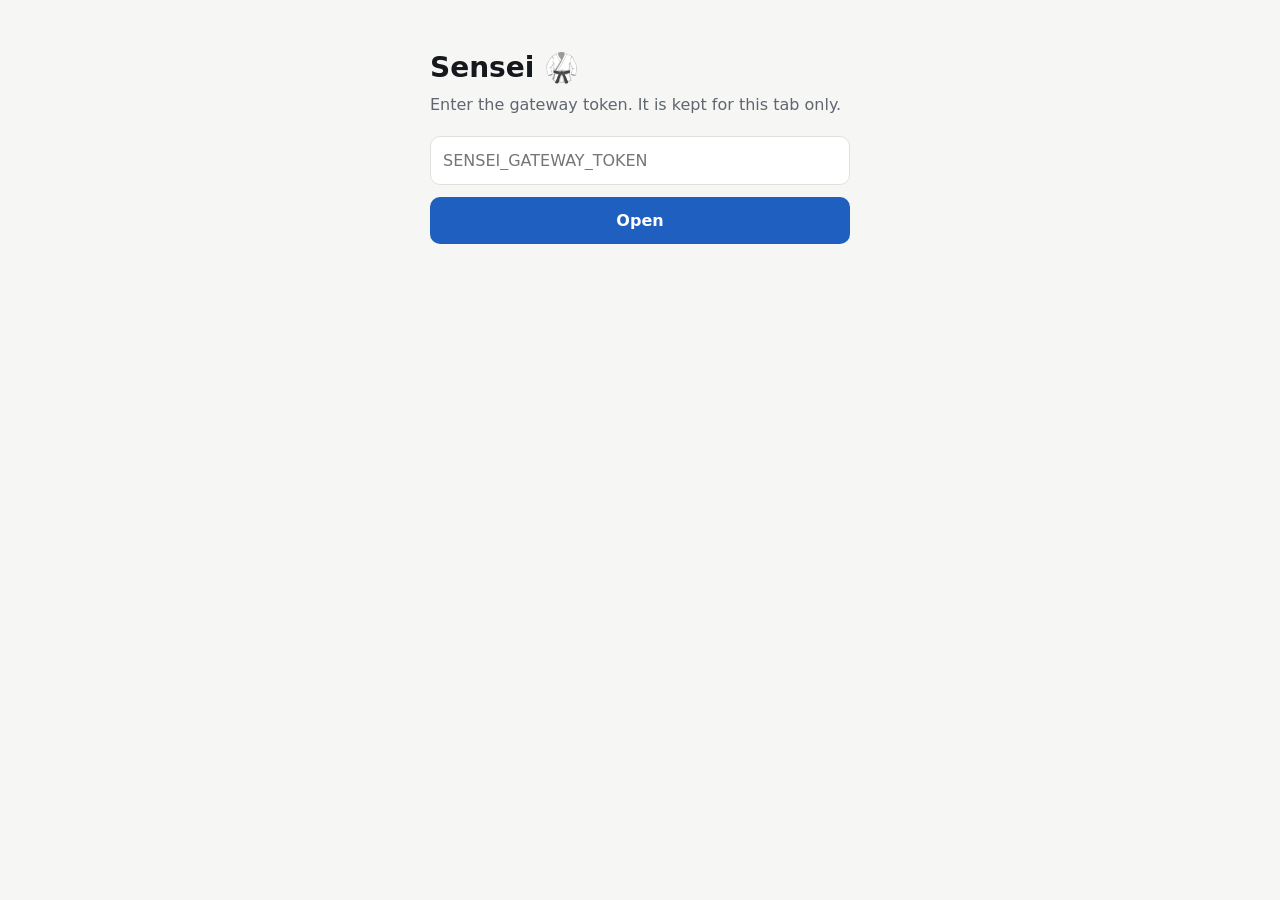
<file: packages/core/sensei_core/ui/index.html>
<!DOCTYPE html>
<html lang="en">
<head>
<meta charset="utf-8">
<meta name="viewport" content="width=device-width, initial-scale=1, viewport-fit=cover">
<meta name="referrer" content="no-referrer">
<meta name="theme-color" content="#111418">
<title>Sensei</title>
<!--
  Public shell (Slice 22). It holds no data. It asks for the gateway token once,
  keeps it in sessionStorage only (gone when the tab closes), and loads the app
  (/ui/app/app.css, /ui/app/app.js) with X-Sensei-Token, which every data
  endpoint requires too.
-->
<style>
  :root { color-scheme: light dark; --bg: #f6f6f4; --fg: #15181c; --muted: #5f6670; --card: #fff; --line: #e1e1dc; --accent: #1f5fbf; }
  @media (prefers-color-scheme: dark) { :root { --bg: #111418; --fg: #eceae5; --muted: #9aa1aa; --card: #1a1e24; --line: #2b3038; --accent: #7aa7ff; } }
  body { margin: 0; font: 16px/1.45 -apple-system, BlinkMacSystemFont, "Segoe UI", system-ui, sans-serif; background: var(--bg); color: var(--fg); }
  #login { max-width: 420px; margin: 0 auto; padding: calc(env(safe-area-inset-top) + 48px) 20px 24px; }
  #login h1 { font-size: 28px; margin: 0 0 4px; }
  #login p { color: var(--muted); margin: 0 0 20px; }
  #login input { width: 100%; box-sizing: border-box; font: inherit; padding: 12px; border-radius: 10px; border: 1px solid var(--line); background: var(--card); color: var(--fg); }
  #login button { margin-top: 12px; width: 100%; font: inherit; font-weight: 600; padding: 12px; border: 0; border-radius: 10px; background: var(--accent); color: #fff; }
  #login .err { color: #c0392b; min-height: 1.4em; margin-top: 10px; }
</style>
</head>
<body>
<form id="login" autocomplete="off">
  <h1>Sensei 🥋</h1>
  <p>Enter the gateway token. It is kept for this tab only.</p>
  <input id="token" type="password" inputmode="text" autocapitalize="off" spellcheck="false" placeholder="SENSEI_GATEWAY_TOKEN" aria-label="Gateway token" required>
  <button type="submit">Open</button>
  <div class="err" id="err" role="alert"></div>
</form>
<div id="app" hidden></div>
<script>
(function () {
  "use strict";
  var KEY = "sensei.token";
  var form = document.getElementById("login");
  var err = document.getElementById("err");

  function load(token) {
    var h = { "X-Sensei-Token": token };
    return Promise.all([
      fetch("/ui/app/app.css", { headers: h, cache: "no-store" }),
      fetch("/ui/app/app.js", { headers: h, cache: "no-store" })
    ]).then(function (rs) {
      if (rs[0].status === 401 || rs[1].status === 401) { throw new Error("unauthorized"); }
      if (!rs[0].ok || !rs[1].ok) { throw new Error("could not load the app (HTTP " + rs[1].status + ")"); }
      return Promise.all([rs[0].text(), rs[1].text()]);
    }).then(function (parts) {
      var style = document.createElement("style");
      style.textContent = parts[0];
      document.head.appendChild(style);
      var url = URL.createObjectURL(new Blob([parts[1]], { type: "text/javascript" }));
      var script = document.createElement("script");
      script.src = url;
      document.body.appendChild(script);
      form.hidden = true;
    });
  }

  function start(token) {
    err.textContent = "";
    load(token).catch(function (e) {
      sessionStorage.removeItem(KEY);
      form.hidden = false;
      err.textContent = e.message === "unauthorized" ? "That token was not accepted." : e.message;
    });
  }

  form.addEventListener("submit", function (ev) {
    ev.preventDefault();
    var token = document.getElementById("token").value.trim();
    if (!token) { return; }
    sessionStorage.setItem(KEY, token);
    document.getElementById("token").value = "";
    start(token);
  });

  var saved = sessionStorage.getItem(KEY);
  if (saved) { form.hidden = true; start(saved); }
})();
</script>
</body>
</html>
</file>
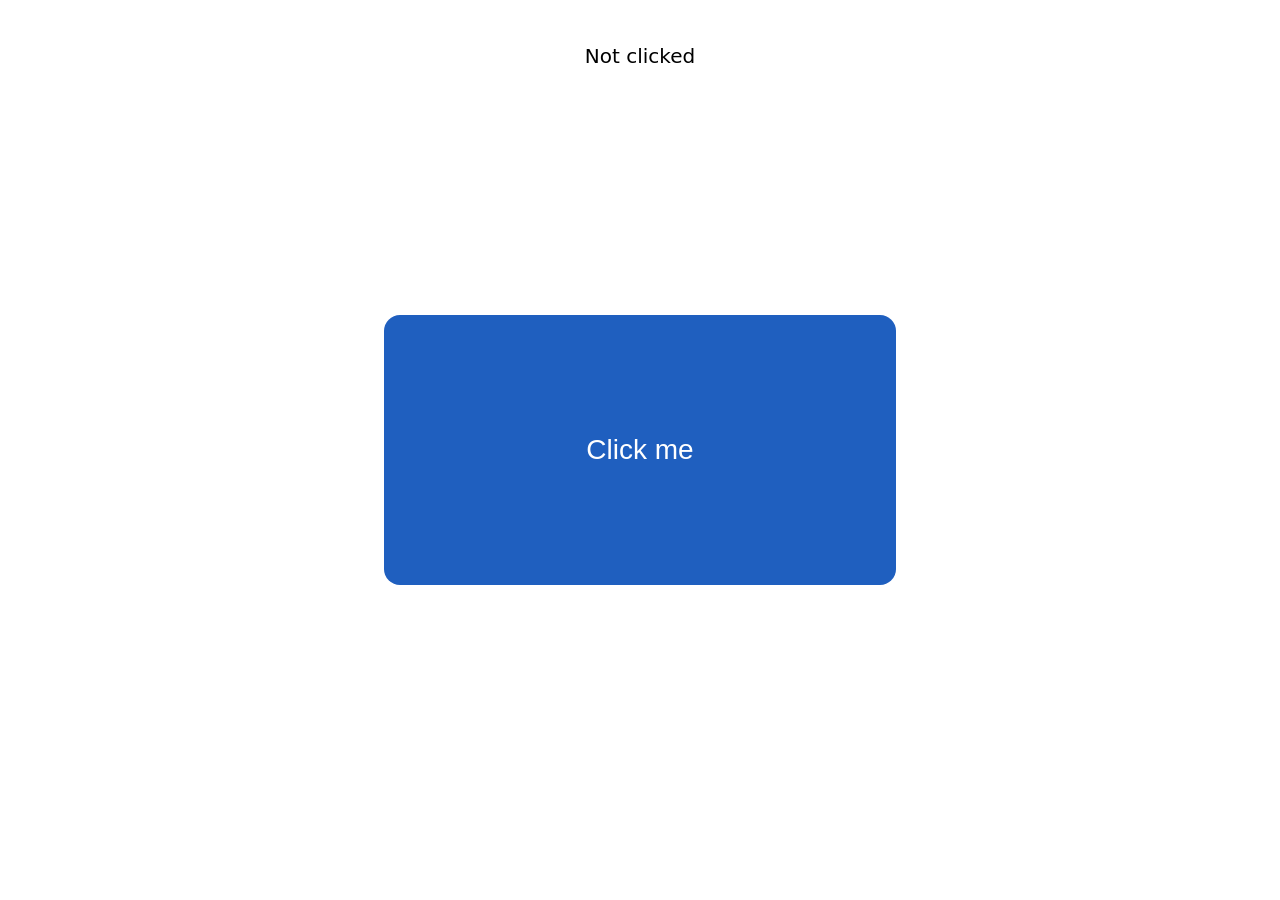
<file: packages/macpilot/macpilot/fixtures/button.html>
<!DOCTYPE html>
<html lang="en">
<head>
<meta charset="utf-8">
<title>MacPilot fixture: one button</title>
<!-- MacPilot Slice 1 test page. The button fills the centre of the viewport,
     so the normalized point (500, 500) lands on it at any viewport size.
     Clicking it changes the status text: the goal state the demo checks. -->
<style>
  html, body { margin: 0; height: 100%; font: 20px -apple-system, system-ui, sans-serif; }
  body { display: flex; flex-direction: column; align-items: center; justify-content: center; gap: 24px; }
  #go { width: 40vw; height: 30vh; font-size: 28px; border: 0; border-radius: 16px; background: #1f5fbf; color: #fff; }
  #status { position: fixed; top: 24px; left: 0; right: 0; text-align: center; }
</style>
</head>
<body>
  <p id="status">Not clicked</p>
  <button id="go" type="button">Click me</button>
  <script>
    document.getElementById("go").addEventListener("click", function () {
      document.getElementById("status").textContent = "Clicked";
    });
  </script>
</body>
</html>
</file>
